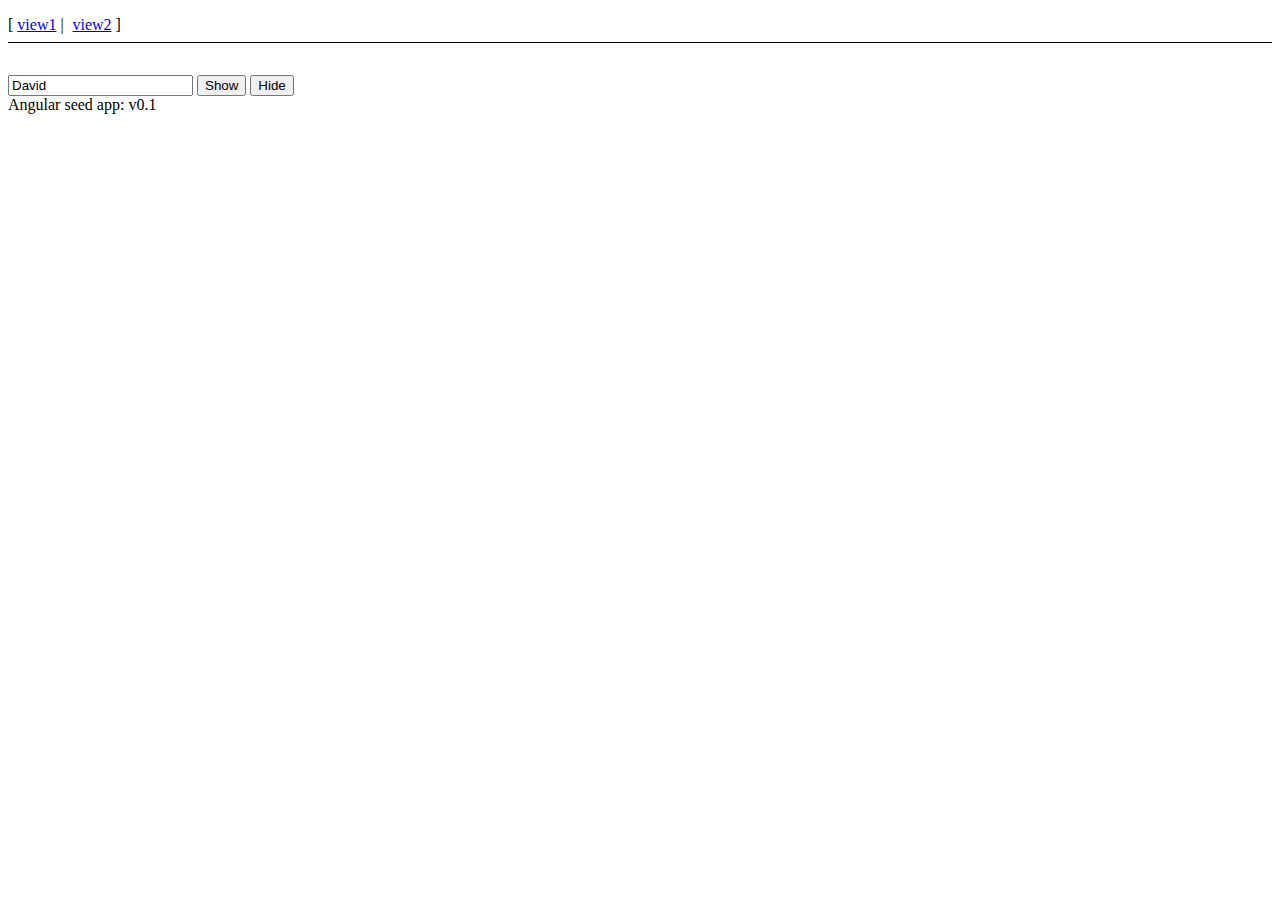
<file: app/index-async.html>
<!doctype html>
<html lang="en">
<head>
  <meta charset="utf-8">
  <style>
    [ng-cloak] {
      display: none;
    }
  </style>
  <script>
    // include angular loader, which allows the files to load in any order
    /*
     AngularJS v1.0.7
     (c) 2010-2012 Google, Inc. http://angularjs.org
     License: MIT
    */
    (function(i){'use strict';function d(c,b,e){return c[b]||(c[b]=e())}return d(d(i,"angular",Object),"module",function(){var c={};return function(b,e,f){e&&c.hasOwnProperty(b)&&(c[b]=null);return d(c,b,function(){function a(a,b,d){return function(){c[d||"push"]([a,b,arguments]);return g}}if(!e)throw Error("No module: "+b);var c=[],d=[],h=a("$injector","invoke"),g={_invokeQueue:c,_runBlocks:d,requires:e,name:b,provider:a("$provide","provider"),factory:a("$provide","factory"),service:a("$provide","service"),
    value:a("$provide","value"),constant:a("$provide","constant","unshift"),filter:a("$filterProvider","register"),controller:a("$controllerProvider","register"),directive:a("$compileProvider","directive"),config:h,run:function(a){d.push(a);return this}};f&&h(f);return g})}})})(window);


    // include a third-party async loader library
    /*!
     * $script.js v1.3
     * https://github.com/ded/script.js
     * Copyright: @ded & @fat - Dustin Diaz, Jacob Thornton 2011
     * Follow our software http://twitter.com/dedfat
     * License: MIT
     */
    !function(a,b,c){function t(a,c){var e=b.createElement("script"),f=j;e.onload=e.onerror=e[o]=function(){e[m]&&!/^c|loade/.test(e[m])||f||(e.onload=e[o]=null,f=1,c())},e.async=1,e.src=a,d.insertBefore(e,d.firstChild)}function q(a,b){p(a,function(a){return!b(a)})}var d=b.getElementsByTagName("head")[0],e={},f={},g={},h={},i="string",j=!1,k="push",l="DOMContentLoaded",m="readyState",n="addEventListener",o="onreadystatechange",p=function(a,b){for(var c=0,d=a.length;c<d;++c)if(!b(a[c]))return j;return 1};!b[m]&&b[n]&&(b[n](l,function r(){b.removeEventListener(l,r,j),b[m]="complete"},j),b[m]="loading");var s=function(a,b,d){function o(){if(!--m){e[l]=1,j&&j();for(var a in g)p(a.split("|"),n)&&!q(g[a],n)&&(g[a]=[])}}function n(a){return a.call?a():e[a]}a=a[k]?a:[a];var i=b&&b.call,j=i?b:d,l=i?a.join(""):b,m=a.length;c(function(){q(a,function(a){h[a]?(l&&(f[l]=1),o()):(h[a]=1,l&&(f[l]=1),t(s.path?s.path+a+".js":a,o))})},0);return s};s.get=t,s.ready=function(a,b,c){a=a[k]?a:[a];var d=[];!q(a,function(a){e[a]||d[k](a)})&&p(a,function(a){return e[a]})?b():!function(a){g[a]=g[a]||[],g[a][k](b),c&&c(d)}(a.join("|"));return s};var u=a.$script;s.noConflict=function(){a.$script=u;return this},typeof module!="undefined"&&module.exports?module.exports=s:a.$script=s}(this,document,setTimeout)

    // load all of the dependencies asynchronously.
    $script([
      'lib/angular/angular.js',
      'js/app.js',
      'js/services.js',
      'js/controllers.js',
      'js/filters.js',
      'js/directives.js'
    ], function() {
      // when all is done, execute bootstrap angular application
      angular.bootstrap(document, ['myApp']);
    });
  </script>
  <title>My AngularJS App</title>
  <link rel="stylesheet" href="css/app.css">
</head>
<body ng-cloak>
  <ul class="menu">
    <li><a href="#/view1">view1</a></li>
    <li><a href="#/view2">view2</a></li>
  </ul>

  <div ng-view></div>

  <div>Angular seed app: v<span app-version></span></div>

</body>
</html>
</file>
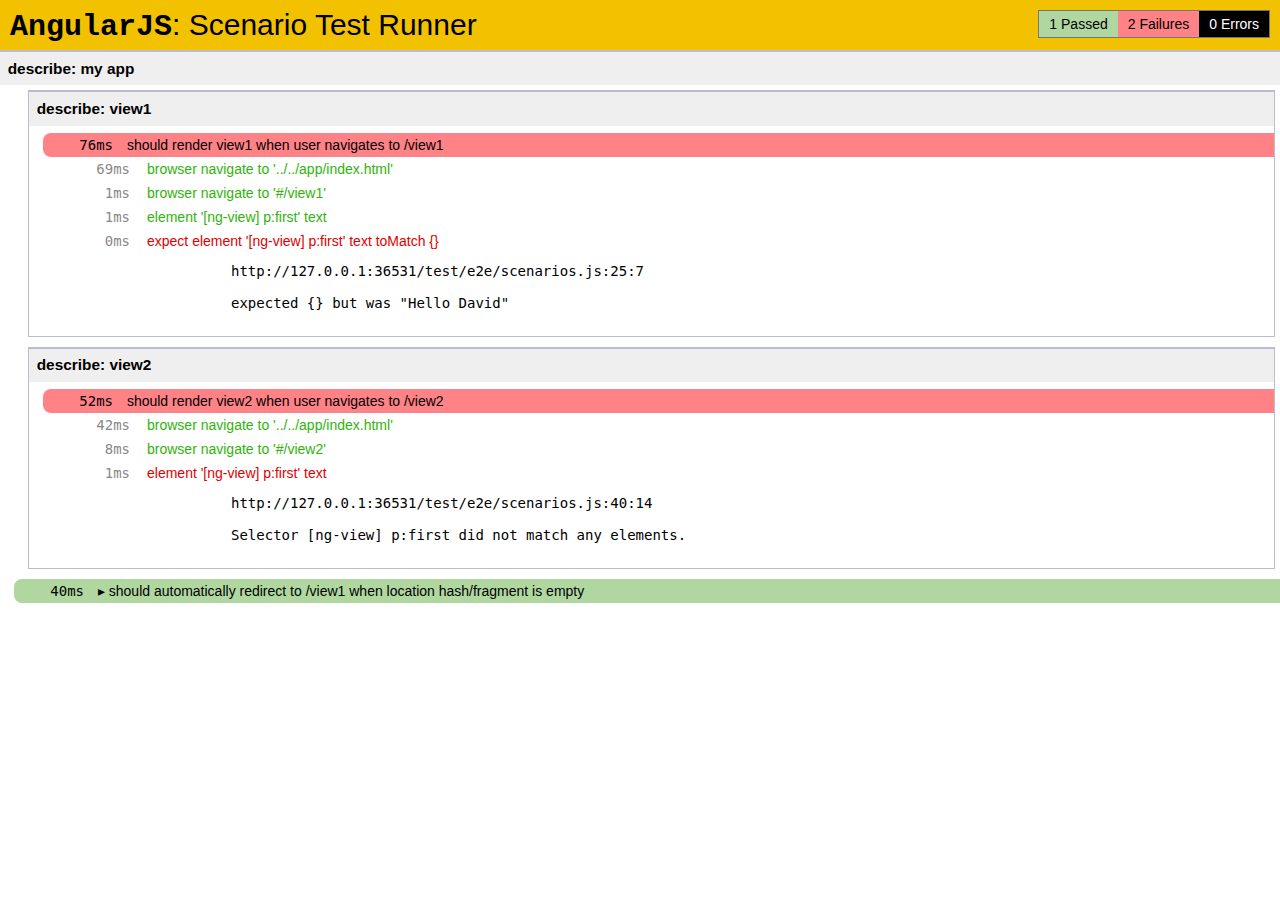
<file: test/e2e/runner.html>
<!doctype html>
<html lang="en">
  <head>
    <title>End2end Test Runner</title>
    <meta charset="utf-8">
    <script src="../lib/angular/angular-scenario.js" ng-autotest></script>
    <script src="scenarios.js"></script>
  </head>
  <body>
  </body>
</html>
</file>
<file: app/css/app.css>
/* app css stylesheet */

.menu {
  list-style: none;
  border-bottom: 0.1em solid black;
  margin-bottom: 2em;
  padding: 0 0 0.5em;
}

.menu:before {
  content: "[";
}

.menu:after {
  content: "]";
}

.menu > li {
  display: inline;
}

.menu > li:before {
  content: " | ";
  padding-right: 0.3em;
}

.menu > li:nth-child(1):before {
  content: "";
  padding: 0;
}
</file>
